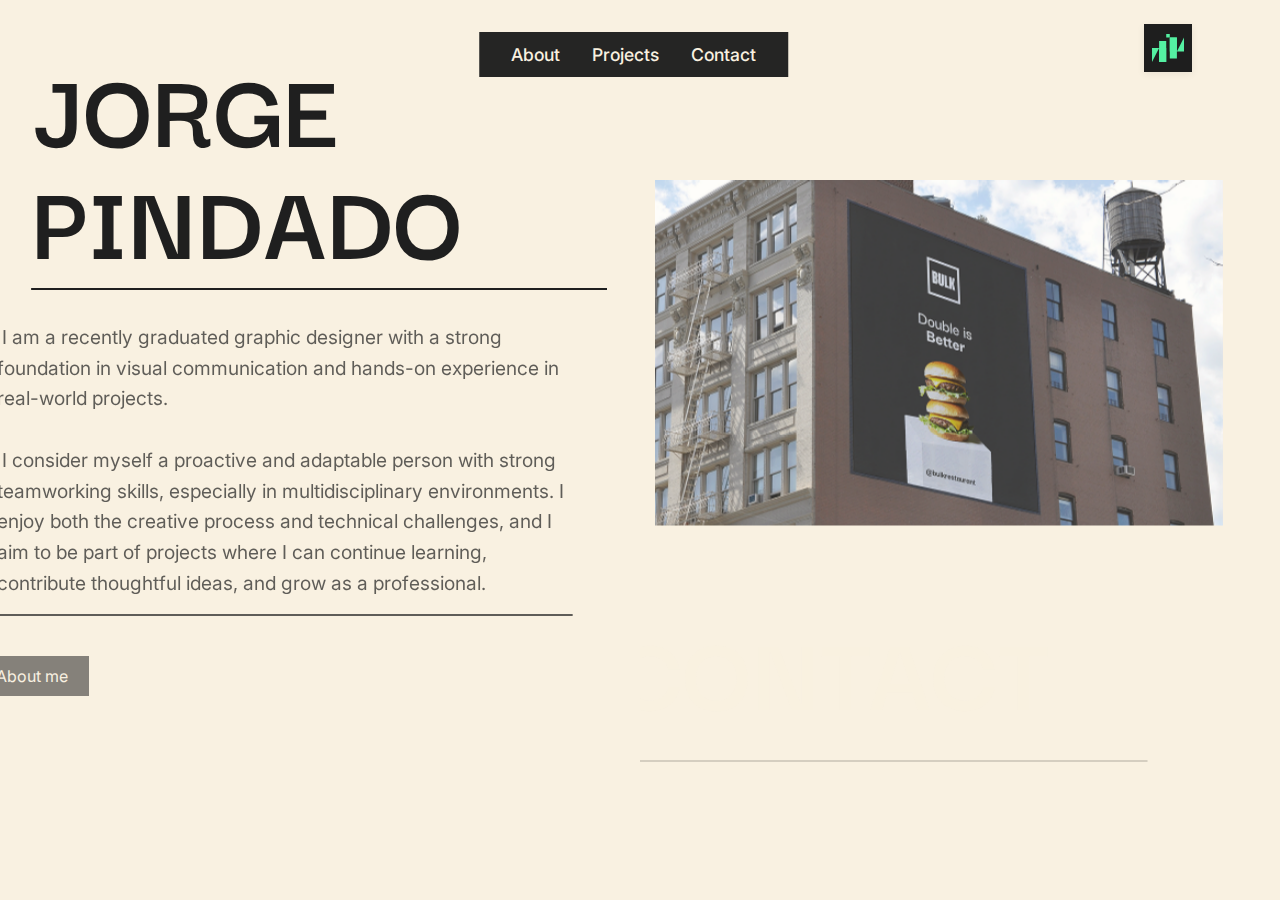
<file: index.html>
<!DOCTYPE html>
<html lang="es">
<head>
  <meta charset="UTF-8" />
  <meta name="viewport" content="width=device-width, initial-scale=1.0" />
  <title>Mi Portfolio</title>

  <!-- Favicon -->
<link rel="icon" type="image/svg+xml" href="img/PRE-LOGO.svg">

  <!-- Tipografías -->
  <link rel="preconnect" href="https://fonts.googleapis.com" />
  <link rel="preconnect" href="https://fonts.gstatic.com" crossorigin />
  <link href="https://fonts.googleapis.com/css2?family=Darker+Grotesque:wght@400;700&family=Inter:wght@400;600&display=swap" rel="stylesheet" />

  <!-- Estilos -->
  <link rel="stylesheet" href="style.css" />
  <script defer src="script.js"></script>
  <script src="https://cdnjs.cloudflare.com/ajax/libs/gsap/3.12.2/gsap.min.js"></script>

</head>
<body>
    <nav class="navbar">
        <ul>
          <li><a href="about.html">About</a></li>
          <li><a href="projects.html">Projects</a></li>
          <li><a href="contact.html">Contact</a></li>
        </ul>
    </nav>
  <main class="layout">
    <section class="container left">
        <div class="box title">Jorge Pindado</div>
        <div class="box description">
          I am a recently graduated graphic designer with a strong foundation in visual communication and hands-on experience in real-world projects.<br>
         <br> I consider myself a proactive and adaptable person with strong teamworking skills, especially in multidisciplinary environments. I enjoy both the creative process and technical challenges, and I aim to be part of projects where I can continue learning, contribute thoughtful ideas, and grow as a professional.
        </div>
        <a href="about.html" class="project-button" style="margin-top:1.5rem;">About me</a>
    </section>

    <section class="container right">
        <div class="box project-box">
            <div class="project-image-wrapper">
              <img src="img\BILLBOARD3 1.png" alt="Proyecto destacado" class="project-image" />
              <div class="project-content">
                <h2 class="project-title">Projects</h2>
                <a href="projects.html" class="project-button">See more</a>
              </div>
            </div>
          </div>
          
      <div class="box contact-title-box">
        <h2 class="contact-title">
          <a href="contact.html" style="text-decoration:none; color:inherit;">
            <span class="contact-highlight">Contact</span>
          </a>
          <span class="contact-bg"></span>
        </h2>
      </div>
           
      
    </section>
  </main>
  <button id="question-toggle" class="question-toggle" aria-label="Lanzar objeto geométrico">
    <img src="img/PRE-LOGO.svg" alt="PRE-LOGO" style="width: 65%; height: 65%; object-fit: contain; display: block; margin: auto;" />
  </button>
  
</body>
</html>
</file>
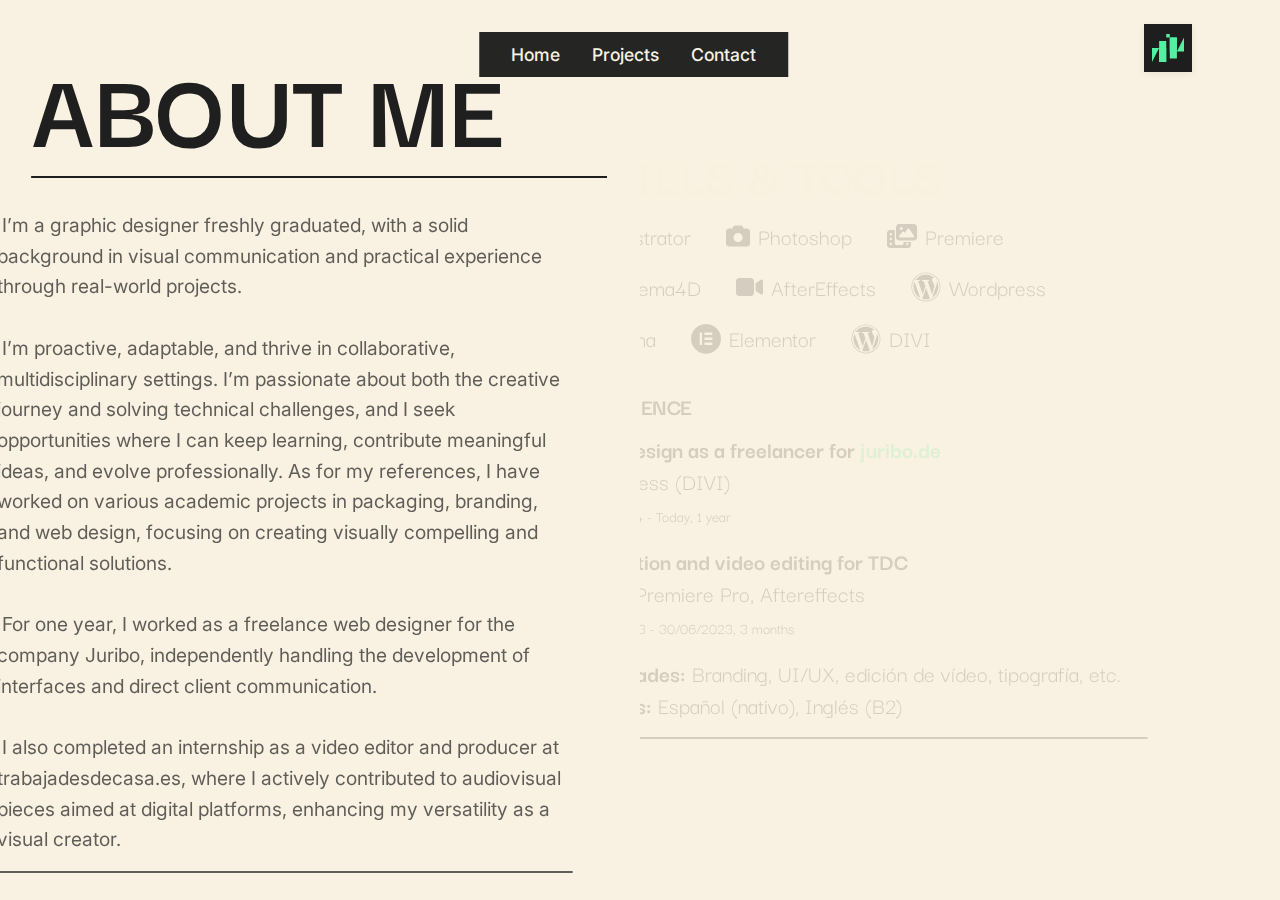
<file: about.html>
<!DOCTYPE html>
<html lang="es">
<head>
  <meta charset="UTF-8" />
  <meta name="viewport" content="width=device-width, initial-scale=1.0" />
  <link rel="icon" type="image/svg+xml" href="img/PRE-LOGO.svg">

  <title>About Me | Mi Portfolio</title>

  <!-- Tipografías  -->
  <link rel="preconnect" href="https://fonts.googleapis.com" />
  <link rel="preconnect" href="https://fonts.gstatic.com" crossorigin />
  <link href="https://fonts.googleapis.com/css2?family=Darker+Grotesque:wght@400;700&family=Inter:wght@400;600&display=swap" rel="stylesheet" />
  
  <!-- Iconos -->
  <link rel="stylesheet" href="https://cdnjs.cloudflare.com/ajax/libs/font-awesome/6.5.0/css/all.min.css">

  <!-- Estilos -->
  <link rel="stylesheet" href="style.css" />
  <script defer src="script.js"></script>
  <script src="https://cdnjs.cloudflare.com/ajax/libs/gsap/3.12.2/gsap.min.js"></script>
</head>
<body>
    <nav class="navbar">
        <ul>
          <li><a href="index.html">Home</a></li>
          <li><a href="projects.html">Projects</a></li>
          <li><a href="contact.html">Contact</a></li>
        </ul>
    </nav>
  <main class="layout">
    <section class="container left">
        <div class="box title">About Me</div>
        <div class="box description">
          I’m a graphic designer freshly graduated, with a solid background in visual communication and practical experience through real-world projects.<br><br>
          I’m proactive, adaptable, and thrive in collaborative, multidisciplinary settings. I’m passionate about both the creative journey and solving technical challenges, and I seek opportunities where I can keep learning, contribute meaningful ideas, and evolve professionally. As for my references, I have worked on various academic projects in packaging, branding, and web design, focusing on creating visually compelling and functional solutions.<br><br>
          For one year, I worked as a freelance web designer for the company Juribo, independently handling the development of interfaces and direct client communication.<br><br>
          I also completed an internship as a video editor and producer at trabajadesdecasa.es, where I actively contributed to audiovisual pieces aimed at digital platforms, enhancing my versatility as a visual creator.
        </div>
    </section>

    <section class="container right">
      <div class="box skills-box">
        <h2 class="project-title">Skills & Tools</h2>
        <ul class="skills-list">
            <li><i class="fa-solid fa-paintbrush"></i> Illustrator</li>
            <li><i class="fa-solid fa-camera"></i> Photoshop</li>
            <li><i class="fa-solid fa-photo-film"></i> Premiere</li>
            <li><i class="fa-solid fa-cube fa-lg"></i> Cinema4D</li>
            <li><i class="fa-solid fa-video"></i> AfterEffects</li>
            <li><i class="fa-brands fa-wordpress fa-lg"></i> Wordpress</li>
            <li><i class="fa-brands fa-figma fa-lg"></i> Figma</li>
            <li><i class="fa-brands fa-elementor fa-lg"></i> Elementor</li>
            <li><i class="fa-brands fa-wordpress fa-lg"></i> DIVI</li>
        </ul>

        <div class="experience-section">
          <h3 class="experience-title">EXPERIENCE</h3>
          <div class="experience-block">
            <strong>Web Design as a freelancer for <a href='https://juribo.de' target='_blank' style='color:#54F0A2;text-decoration:none;'>juribo.de</a></strong><br/>
            Wordpress (DIVI) <br/>
            <span class="experience-date">12/02/2024 - Today, 1 year</span>
          </div>
          <div class="experience-block">
            <strong>Production and video editing for TDC</strong><br/>
            Adobe Premiere Pro, Aftereffects <br/>
            <span class="experience-date">30/03/2023 - 30/06/2023, 3 months</span>
          </div>
        </div>
        <div class="skills-block">
          <strong>Habilidades:</strong> Branding, UI/UX, edición de vídeo, tipografía, etc.
        </div>
        <div class="languages-block">
          <strong>Idiomas:</strong> Español (nativo), Inglés (B2)
        </div>
      </div>
    </section>
  </main>
  <button id="question-toggle" class="question-toggle" aria-label="Lanzar objeto geométrico">
    <img src="img/PRE-LOGO.svg" alt="PRE-LOGO" style="width: 65%; height: 65%; object-fit: contain; display: block; margin: auto;" />
  </button>
</body>
</html>
</file>
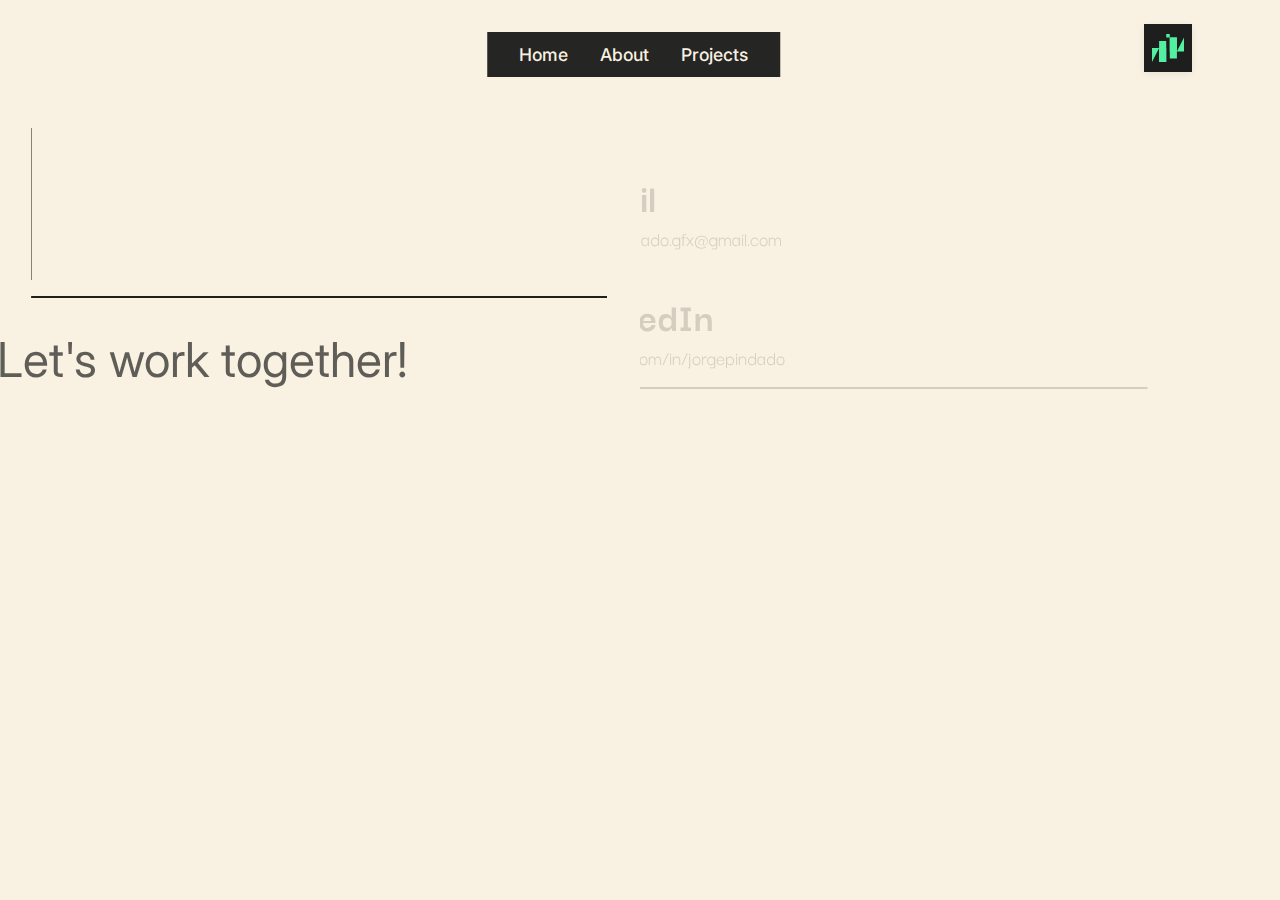
<file: contact.html>
<!DOCTYPE html>
<html lang="es">
<head>
  <meta charset="UTF-8" />
  <meta name="viewport" content="width=device-width, initial-scale=1.0" />
  <title>Contact | Mi Portfolio</title>
  <link rel="icon" type="image/svg+xml" href="img/PRE-LOGO.svg" />
  <link href="https://fonts.googleapis.com/css2?family=Darker+Grotesque:wght@400;700&family=Inter:wght@400;600&display=swap" rel="stylesheet" />
  <link rel="stylesheet" href="style.css" />
  <script defer src="script.js"></script>
  <script src="https://cdnjs.cloudflare.com/ajax/libs/gsap/3.12.2/gsap.min.js"></script>
</head>
<body>
  <nav class="navbar">
    <ul>
      <li><a href="index.html">Home</a></li>
      <li><a href="about.html">About</a></li>
      <li><a href="projects.html">Projects</a></li>
    </ul>
  </nav>
  <main class="layout">
    <section class="container left">
      <div class="box contact-title-box" style="margin-top: 5rem;">
        <h2 class="contact-title">
          <span class="contact-highlight">Contact</span>
          <span class="contact-bg"></span>
        </h2>
      </div>
      <div class="box contact-cta">
        <p>
          Let's work together!
        </p>
      </div>
    </section>
    <section class="container right">
      <div class="box contact-list-box">
        <ul class="contact-list">
          <li>
            <span class="contact-method">Email</span>
            <span class="contact-info"><a href="mailto:jorgepindado.gfx@gmail.com">jorgepindado.gfx@gmail.com</a></span>
          </li>
          <li>
            <span class="contact-method">LinkedIn</span>
            <span class="contact-info"><a href="https://www.linkedin.com/in/jorge-pindado-badiola-4a3846191/" target="_blank">linkedin.com/in/jorgepindado</a></span>
          </li>
        </ul>
      </div>
    </section>
  </main>
  <button id="question-toggle" class="question-toggle" aria-label="Lanzar objeto geométrico">
    <img src="img/PRE-LOGO.svg" alt="PRE-LOGO" style="width: 65%; height: 65%; object-fit: contain; display: block; margin: auto;" />
  </button>
</body>
</html>
</file>
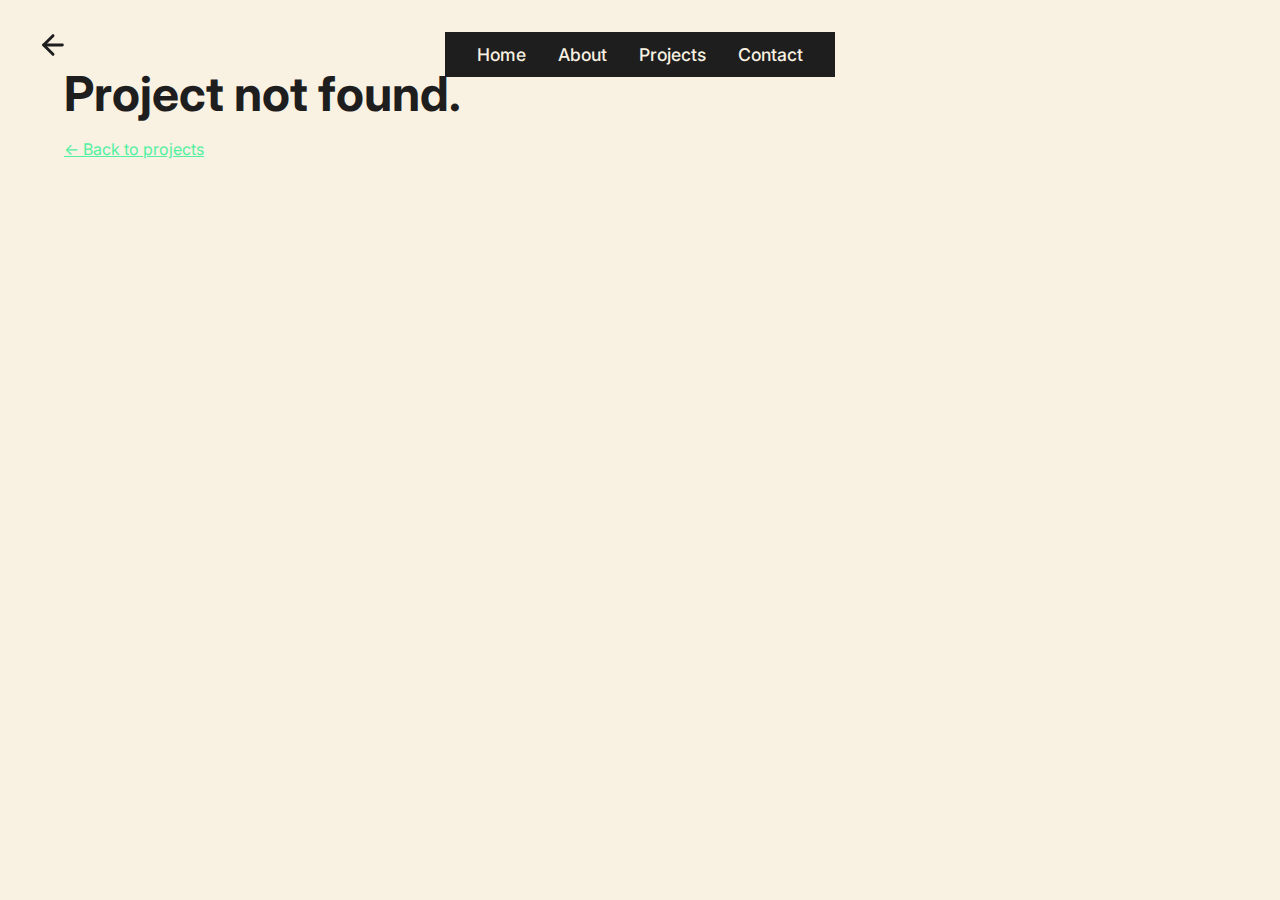
<file: project.html>
<!DOCTYPE html>
<html lang="es">
<head>
  <meta charset="UTF-8" />
  <meta name="viewport" content="width=device-width, initial-scale=1.0" />
  <title>Project | Mi Portfolio</title>
  <link rel="icon" type="image/svg+xml" href="img/PRE-LOGO.svg" />
  <link href="https://fonts.googleapis.com/css2?family=Archivo+Black&display=swap" rel="stylesheet" />
  <link href="https://fonts.googleapis.com/css2?family=Darker+Grotesque:wght@400;700&family=Inter:wght@400;600&display=swap" rel="stylesheet" />
  <link rel="stylesheet" href="style.css" />
  <script defer src="script.js"></script> <!-- O el nombre real de este archivo JS -->
</head>
<body>
  <nav class="navbar">
    <ul>
      <li><a href="index.html">Home</a></li>
      <li><a href="about.html">About</a></li>
      <li><a href="projects.html">Projects</a></li>
      <li><a href="contact.html">Contact</a></li>
    </ul>
  </nav>

  <!-- Flecha de volver arriba a la izquierda -->
  <a href="projects.html" class="back-arrow" aria-label="Back to projects">
    <svg width="32" height="32" viewBox="0 0 24 24" fill="none" stroke="currentColor" stroke-width="2.2" stroke-linecap="round" stroke-linejoin="round">
      <path d="M19 12H5"></path>
      <path d="M12 19l-7-7 7-7"></path>
    </svg>
  </a>

  <main class="layout">
    <section class="container left">
      <div id="project-title" class="box title" style="margin-top:1.5rem;"></div>
      <div id="project-brief" class="box description"></div>
      <div id="project-solution" class="box description"></div>
    </section>

    <section class="container right gallery-scroll" id="project-gallery">
      <!-- Aquí se inyectan dinámicamente las imágenes -->
    </section>
  </main>
</body>
</html>
</file>
<file: style.css>
/* --------------------------------------------- */
/* VARIABLES ROOT: COLORES, TIPOGRAFÍAS, TAMAÑOS, ESPACIADOS */
/* --------------------------------------------- */
:root {
  /* Colores principales */
  --color-bg: #F9F1E1;
  --color-bg-dark: #1E1E1E;
  --color-text: #1E1E1E;
  --color-text-light: #F9F1E1;
  --color-accent: #54F0A2;
  --color-navbar: #1E1E1E;
  --color-navbar-text: #F9F1E1;
  --color-btn-bg: #1E1E1E;
  --color-btn-text: #F9F1E1;
  --color-box: #fff;
  --color-contact-bg: #1E1E1E;
  --color-contact-title: #F9F1E1;
  --color-border: #1E1E1E;
  --color-border-light: #f8f8f3;
  --color-border-dark: #232323;
  --color-low-op-txt: #1e1e1e80;

  /* Tipografías */
  --font-main: 'Inter', sans-serif;
  --font-title: 'Darker Grotesque', sans-serif;

  /* Tamaños */
  --size-title: 7rem;
  --size-project-title: 2.5rem;
  --size-navbar: 1.1rem;
  --size-desc: 1.2rem;
  --size-box: 1.5rem;
  --size-btn: 1rem;
  --size-contact-title: 7rem;

  /* Espaciados */
  --space-section: 2.2rem;
  --space-box: 1rem 0;
  --space-container: 2rem;
  --space-gap: 1rem;
  --space-navbar: 0.75rem 2rem;
  --space-btn: 0.6rem 1.3rem;
  --space-skills-gap: 1.2rem 2.2rem;
  --space-project-gap: 0.75rem;
  --space-softskills-gap: 1.2rem;
}


/* --------------------------------------------- */
/* HOVERS ABOUT: experiencia, habilidades, idiomas */
/* --------------------------------------------- */
.exp-hover {
  border-left: 4px solid var(--color-accent) !important;
  background: var(--color-border-light);
  transition: border 0.2s, background 0.2s;
}
.about-hover {
  background: var(--color-border-light);
  text-decoration: underline;
  transition: background 0.2s, text-decoration 0.2s;
}

/* --------------------------------------------- */
/* RESET Y BASE                                 */
/* --------------------------------------------- */
* {
  margin: 0;
  padding: 0;
  box-sizing: border-box;
}

body {
  font-family: var(--font-main);
  background-color: var(--color-bg);
  color: var(--color-text);
  height: 100vh;
  overflow: hidden;
}

/* --------------------------------------------- */
/* LAYOUT GENERAL                               */
/* --------------------------------------------- */
.layout {
  display: flex;
  height: 100vh;
  width: 100%;
}

/* Contenedores izquierdo y derecho */
.container {
  flex: 1;
  display: flex;
  flex-direction: column;
  justify-content: flex-start;
  padding: 2rem;
  gap: 1rem;
  overflow-y: auto;
  scroll-behavior: smooth;
}

/* Contenedor derecho (About, Skills, etc) */
.right {
  background-color: transparent;
  margin-top: 5.5rem; /* Para evitar solape con navbar */
}

/* --------------------------------------------- */
/* TIPOGRAFÍA Y CAJAS                           */
/* --------------------------------------------- */
.box {
  padding: var(--space-box);
  border-bottom: 2px solid var(--color-border);
  font-family: var(--font-title);
  font-size: var(--size-box);
}

.title {
  font-size: var(--size-title);
  font-weight: 700;
  letter-spacing: -0.5px;
  text-transform: uppercase;
  line-height: 1;
}

.description {
  font-size: var(--size-desc);
  font-family: var(--font-main);
  line-height: 1.6;
}

/* --------------------------------------------- */
/* NAVBAR                                       */
/* --------------------------------------------- */
.navbar {
  position: fixed;
  top: 2rem;
  left: 50%;
  transform: translateX(-50%);
  background-color: var(--color-navbar);
  padding: var(--space-navbar);
  /* border-radius: 2rem; */
  z-index: 1000;
  transition: all 0.3s ease;
  animation: pulseNavbar 5s infinite ease-in-out;
}

.navbar ul {
  list-style: none;
  display: flex;
  gap: 2rem;
}

.navbar a {
  text-decoration: none;
  color: var(--color-navbar-text);
  font-family: var(--font-main);
  font-weight: 500;
  font-size: var(--size-navbar);
  transition: color 0.2s ease;
}

.navbar a:hover {
  color: var(--color-accent);
}

@keyframes pulseNavbar {
  0%, 100% { transform: translateX(-50%) scale(1); }
  50% { transform: translateX(-50%) scale(1.03); }
}

/* --------------------------------------------- */
/* PROYECTOS                                    */
/* --------------------------------------------- */
.project-box {
  margin-top: 10%;
  padding: 0;
  border-bottom: none;
}

.project-image-wrapper {
  position: relative;
  width: 100%;
  height: 350px;
  overflow: hidden;
  cursor: pointer;
}

.project-content {
  position: absolute;
  bottom: 0;
  left: 0;
  width: 100%;
  padding: 2rem 2rem 1.5rem 2rem;
  box-sizing: border-box;
  transform: translateY(100%);
  opacity: 0;
  display: flex;
  flex-direction: column;
  align-items: flex-start;
  gap: 0.25rem;
}


.project-title {
  font-size: 3.5rem; /* Aumentado del tamaño original */
  font-family: var(--font-title);
  font-weight: 700;
  color: var(--color-text-light)!important; /* Cambiado a blanco hueso */
  margin-bottom: 0.5rem;
  letter-spacing: -0.5px;
  text-transform: uppercase;
}

.project-image {
  width: 100%;
  height: 100%;
  object-fit: cover;
  transition: transform 0.8s ease, filter 0.8s ease;
}

.project-button {
  background-color: var(--color-btn-bg);
  color: var(--color-btn-text);
  padding: var(--space-btn);
  text-decoration: none;
  font-family: var(--font-main);
  font-size: var(--size-btn);
  border: none;
  transition: background-color 0.3s ease, color 0.3s ease;
  display: inline-block;
  width: fit-content;
}
.project-button:hover {
  background-color: var(--color-accent);
  color: var(--color-text);
}


/* --------------------------------------------- */
/* SKILLS & TOOLS                               */
/* --------------------------------------------- */
.skills-list {
  list-style: none;
  padding: 0;
  margin: 0 0 1.2rem 0;
  display: flex;
  flex-wrap: wrap;
  gap: 1.2rem 2.2rem;
  align-items: center;
}
.skills-list li {
  display: flex;
  align-items: center;
  gap: 0.5rem;
}

/* --------------------------------------------- */
/* EXPERIENCIA, HABILIDADES, IDIOMAS            */
/* --------------------------------------------- */
.experience-section {
  margin-top: 2.2rem;
}
.experience-title {
  font-size: var(--size-box);
  margin-bottom: 0.7rem;
  letter-spacing: -0.5px;
}
.experience-block {
  margin-bottom: var(--space-gap);
}
.experience-date {
  color: var(--color-border-dark);
  font-size: var(--size-btn);
}
.skills-block,
.languages-block {
  margin-bottom: var(--space-skills-gap);
}

/* --------------------------------------------- */
/* CONTACTO                                     */
/* --------------------------------------------- */
.contact-title-box {
  position: relative;
  overflow: hidden;
  margin-top: 2rem;
}

.contact-title {
  position: relative;
  font-size: var(--size-contact-title);
  font-family: var(--font-title);
  display: inline-block;
  color: var(--color-contact-title);
  text-transform: uppercase;
}

.contact-highlight {
  position: relative;
  z-index: 2;
  padding: 0.2em 0.4em;
  transition: color 0.3s ease;
}

.contact-bg {
  position: absolute;
  top: 0;
  left: 0;
  width: 100%;
  height: 100%;
  background-color: var(--color-contact-bg);
  z-index: 1;
  transform: translateX(-100%);
}

.contact-cta {
  border-bottom: none;
 
}

.contact-cta p {
  font-size: 3rem;
  color: var(--color-text);
  margin-bottom: 2.5rem;
  font-family: var(--font-main);
}

.contact-list-box {
  margin-top: 2rem;
}

.contact-list {
  list-style: none;
  padding: 0;
  margin: 0;
  font-size: 1.3rem;
  display: flex;
  flex-direction: column;
  gap: 2.2rem;
}
.contact-method {
  font-weight: bold;
  font-size: 2em;
  display: block;
  color: var(--color-text);
}
.contact-info {
  display: block;
  font-size: 1em;
  word-break: break-all;
}
.contact-info a {
  color: var(--color-bg-dark);
  text-decoration: none;
  transition: color 0.2s;
}
.contact-info a:hover {
  color: var(--color-accent);
}

/* --------------------------------------------- */
/* UTILIDADES Y COLORES                         */
/* --------------------------------------------- */
.accent {
  color: var(--color-accent);
}

/* --------------------------------------------- */
/* SOFT SKILLS (Trabajo en equipo, etc)         */
/* --------------------------------------------- */
.soft-skills-list {
  display: flex;
  align-items: center;
  gap: var(--space-softskills-gap);
  flex-wrap: wrap;
}
.soft-skills-list .soft-skill {
  display: flex;
  align-items: center;
  gap: 0.5rem;
}

/* BOTÓN DE INTERROGACIÓN */
.question-toggle {
  position: fixed;
  top: 1.5rem;
  right: 5.5rem;
  width: 3rem;
  height: 3rem;
  min-width: 3rem;
  min-height: 3rem;
  max-width: 3rem;
  max-height: 3rem;
  display: flex;
  align-items: center;
  justify-content: center;
  border: none;
  background: var(--color-navbar);
  color: var(--color-navbar-text);
  cursor: pointer;
  z-index: 1002;
  transition: background 0.3s, color 0.3s;
  box-shadow: 0 2px 8px #0001;
  padding: 0;
}

.question-toggle:hover {
  background: var(--color-accent);
  color: var(--color-text);
}


/* OBJETOS GEOMÉTRICOS */
.flying-shape {
  position: fixed;
  z-index: 2000;
  pointer-events: none;
  animation: fly-shape 1.2s cubic-bezier(.4,2,.6,.9) forwards;
}

@keyframes fly-shape {
  0% {
    opacity: 1;
    transform: scale(0.7) translateY(0);
  }
  80% {
    opacity: 1;
  }
  100% {
    opacity: 0;
    transform: scale(1.2) translateY(-200px) rotate(180deg);
  }
}

.projects-scroll {
  overflow-y: auto;
  height: 100%;
  scroll-behavior: smooth;
  padding-bottom: 40vh;
}

.gallery-scroll {
  overflow-y: auto;
  height: 100%;
  display: grid;
  grid-template-columns: repeat(2, 0.8fr); /* Cambia 1fr a 0.8fr para hacerlas más estrechas */
  gap: 1.5rem;
  padding-right: 1.5rem;
  padding-bottom: 40vh; /* para poder centrar la última fila */
}

.gallery-item {
  width: 95%; /* Reduce el ancho relativo del contenedor de la imagen */
  margin: 0 auto; /* Centra la imagen en la celda */
}

.gallery-item img {
  width: 100%;
  height: auto;
  display: block;
  object-fit: cover;
  border-radius: 0.5rem;
  box-shadow: 0 4px 16px rgba(0,0,0,0.1);
}

/* Controla el tamaño por columnas */
.gallery-item.one-col {
  grid-column: span 1;
}
.gallery-item.two-col {
  grid-column: span 2;
}

/* --------------------------------------------- */
/* BACK ARROW                                   */
/* --------------------------------------------- */
.back-arrow {
  position: fixed;
  top: 1.5rem;
  left: 2rem;
  z-index: 1200;
  background: none;
  border: none;
  padding: 0.3rem;
  color: var(--color-bg-dark); /* Color visible por defecto */
  transition: background 0.2s, color 0.2s;
  display: flex;
  align-items: center;
  justify-content: center;
  text-decoration: none;
}
.back-arrow:hover {
  background: var(--color-accent);
  color: var(--color-bg);
}
.back-arrow svg {
  display: block;
  width: 2rem;
  height: 2rem;
  stroke: currentColor;
}

#project-solution {
  color: var(--color-low-op-txt);
}
</file>
